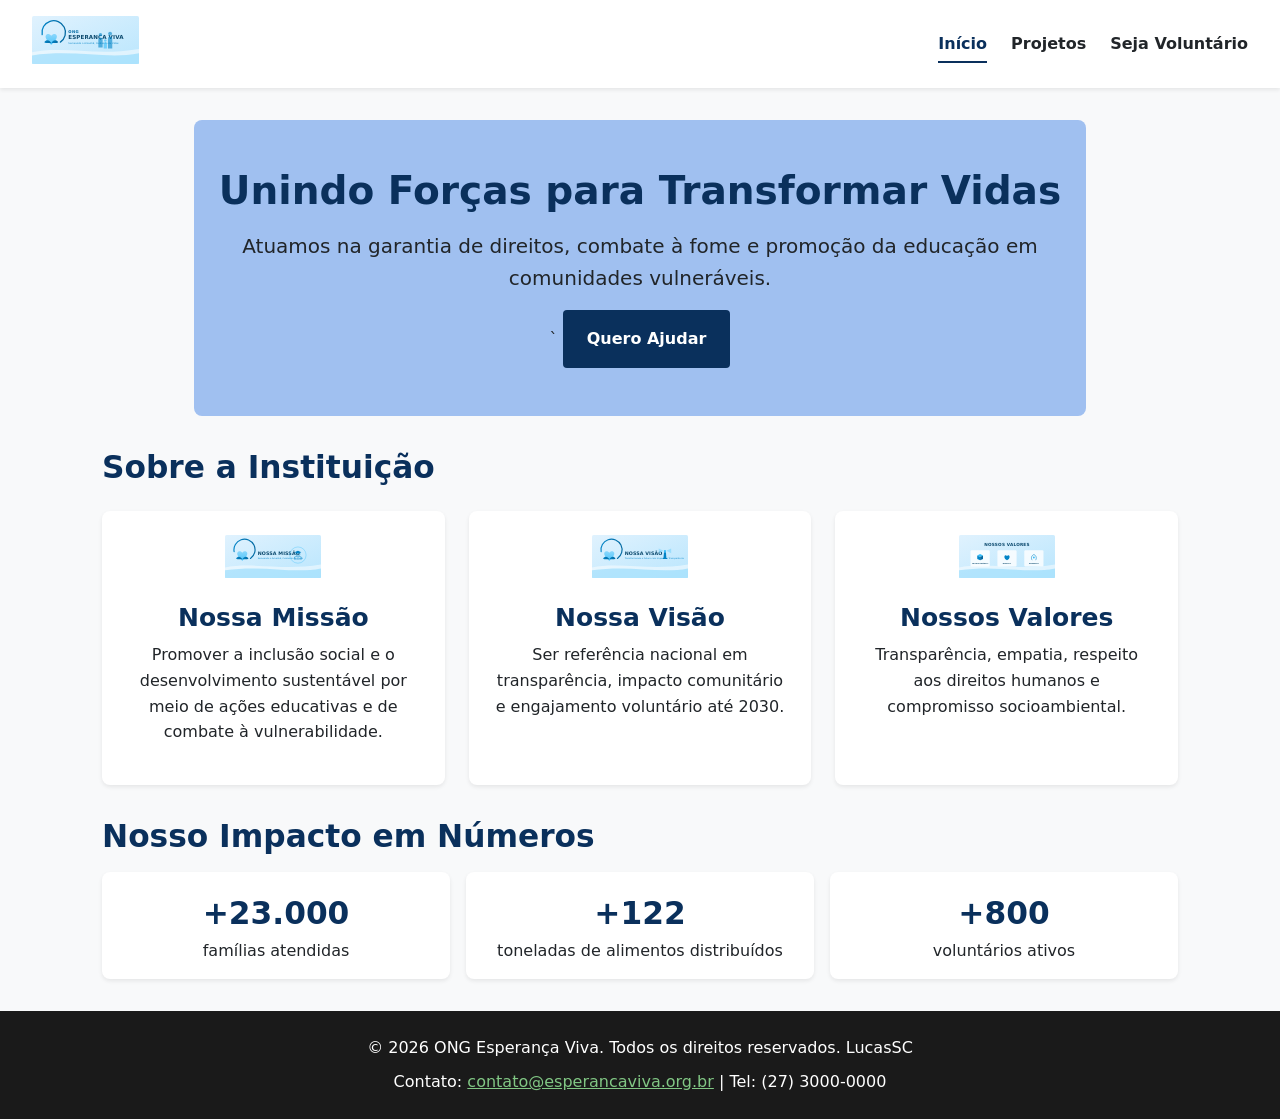
<file: index.html>
<!DOCTYPE html>
<html lang="pt-BR">
<head>
  <meta charset="UTF-8">
  <meta name="viewport" content="width=device-width, initial-scale=1.0">
  <meta name="description" content="ONG Esperança Viva - Transformando vidas por meio da solidariedade e ação comunitária.">
  <title>ONG Esperança Viva - Início</title>
  <link rel="stylesheet" href="css/style.css">
</head>
<body>

  <header>
    <div class="logo">
      <a href="index.html">
        <img src="img/logo.svg" alt="Logotipo da ONG Esperança Viva">
      </a>
    </div>
    <nav aria-label="Navegação Principal">
      <ul>
        <li><a href="index.html" aria-current="page">Início</a></li>
        <li><a href="projetos.html">Projetos</a></li>
        <li><a href="cadastro.html">Seja Voluntário</a></li>
      </ul>
    </nav>
  </header>

  <main>
    <section class="hero">
      <h1>Unindo Forças para Transformar Vidas</h1>
      <p>Atuamos na garantia de direitos, combate à fome e promoção da educação em comunidades vulneráveis.</p>`
      <br>
      <a href="cadastro.html" class="btn-primary">Quero Ajudar</a>
    </section>

    <section class="sobre">
      <h2>Sobre a Instituição</h2><br>
      <article>
        <img src="img/missão.svg" alt="Ilustração representando a Missão da ONG Esperança Viva">
        <h3>Nossa Missão</h3>
        <p>Promover a inclusão social e o desenvolvimento sustentável por meio de ações educativas e de combate à vulnerabilidade.</p>
        <br>
      </article>
      <article>
        <img src="img/visão.svg" alt="Ilustração representando a visão da ONG Esperança Viva">
        <h3>Nossa Visão</h3>
        <p>Ser referência nacional em transparência, impacto comunitário e engajamento voluntário até 2030.</p>
      </article>
      <br>
      <article>
        <img src="img/valores.svg" alt="Ilustração representando os Valores da ONG Esperança Viva">
        <h3>Nossos Valores</h3>
        <p>Transparência, empatia, respeito aos direitos humanos e compromisso socioambiental.</p>
      </article>
    <br>
    </section>

    <section class="impacto">
      <h2>Nosso Impacto em Números</h2>
      <ul>
        <li><strong>+23.000</strong> famílias atendidas</li>
        <li><strong>+122</strong> toneladas de alimentos distribuídos</li>
        <li><strong>+800</strong> voluntários ativos</li>
      </ul>
    </section>
  </main>

  <footer>
    <div class="footer-info">
      <p>&copy; 2026 ONG Esperança Viva. Todos os direitos reservados. LucasSC
      </p>
      <address>
        Contato: <a href="mailto:contato@esperancaviva.org.br">contato@esperancaviva.org.br</a> | Tel: (27) 3000-0000
      </address>
    </div>
  </footer>

</body>
</html>
</file>
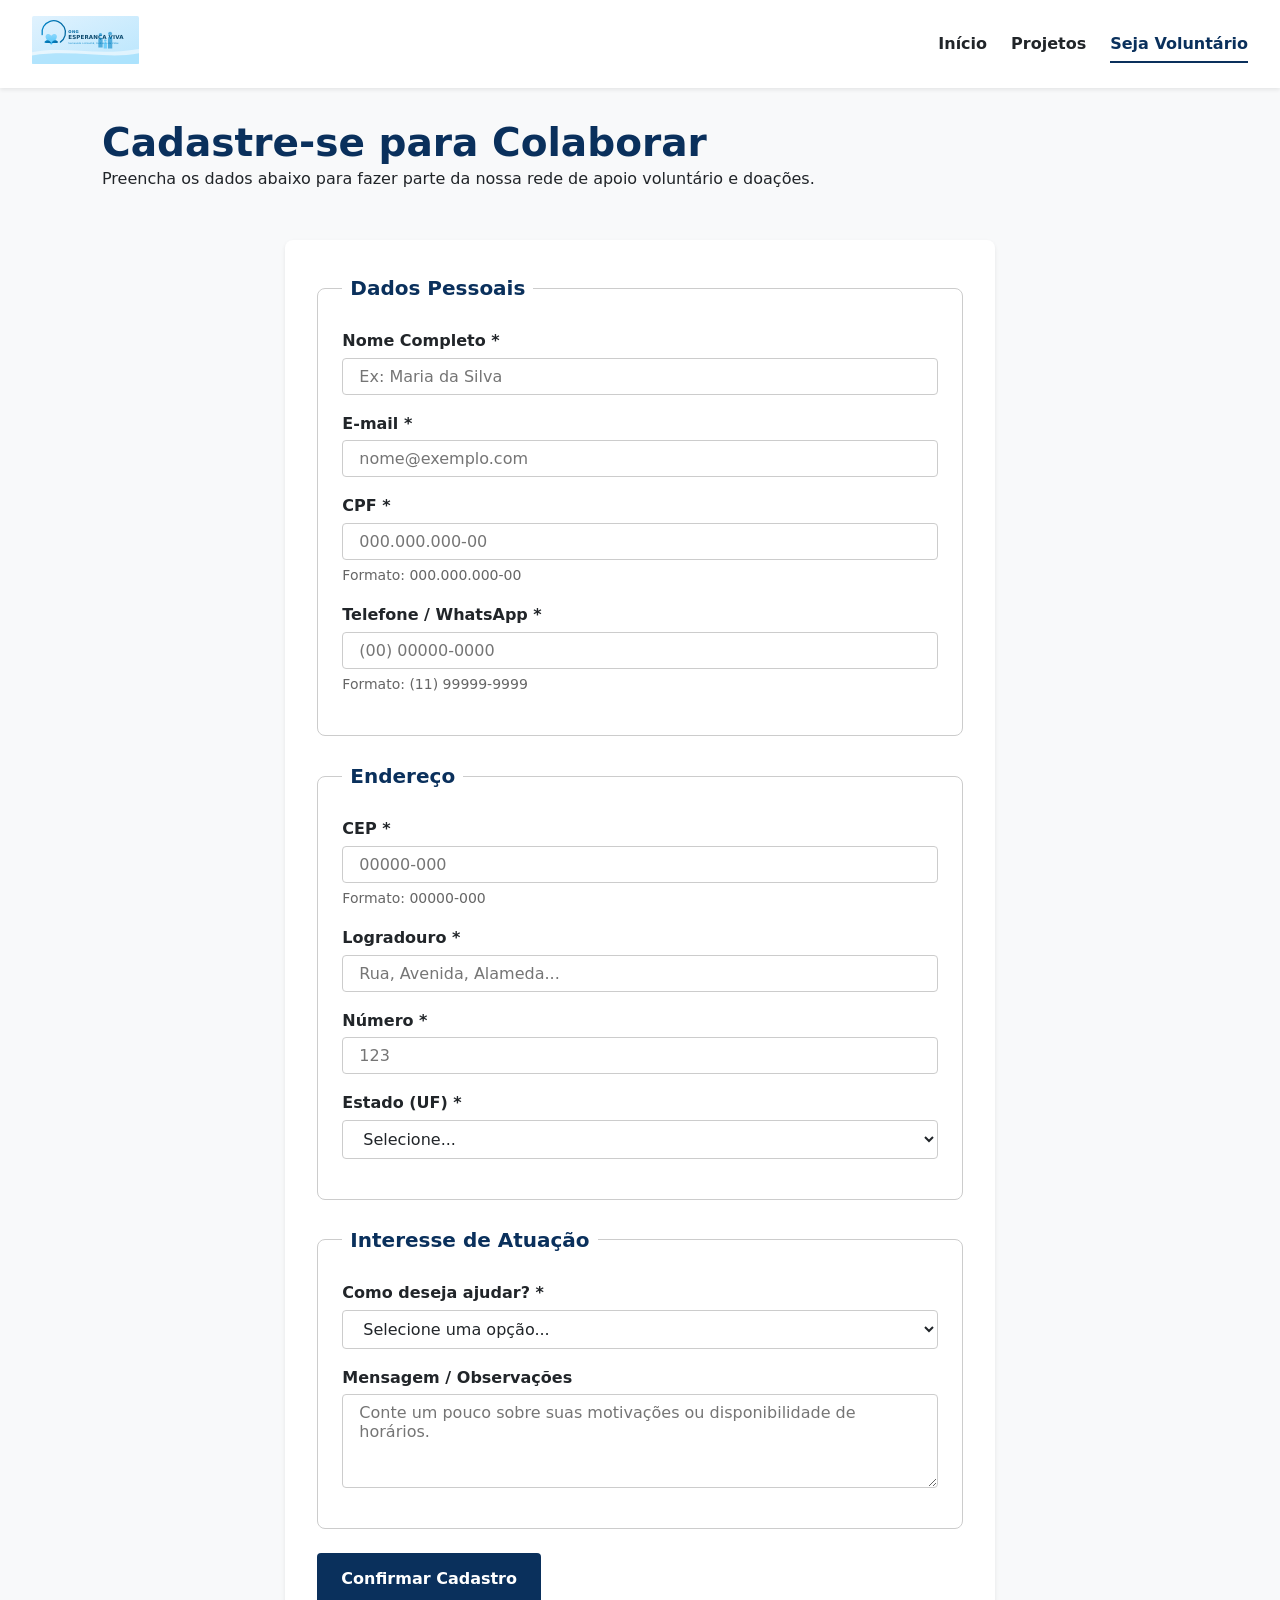
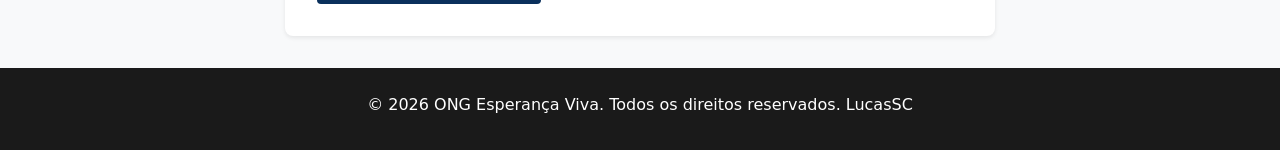
<file: cadastro.html>
<!DOCTYPE html>
<html lang="pt-BR">
<head>
  <meta charset="UTF-8">
  <meta name="viewport" content="width=device-width, initial-scale=1.0">
  <meta name="description" content="Faça seu cadastro de voluntário ou doador na ONG Esperança Viva.">
  <title>Junte-se a Nós - ONG Esperança Viva</title>
  <link rel="stylesheet" href="css/style.css">
</head>
<body>

  <header>
    <div class="logo">
      <a href="index.html">
        <img src="img/logo.svg" alt="Logotipo da ONG Esperança Viva">
      </a>
    </div>
    <nav aria-label="Navegação Principal">
      <ul>
        <li><a href="index.html">Início</a></li>
        <li><a href="projetos.html">Projetos</a></li>
        <li><a href="cadastro.html" aria-current="page">Seja Voluntário</a></li>
      </ul>
    </nav>
  </header>

  <main>
    <section>
      <h1>Cadastre-se para Colaborar</h1>
      <p>Preencha os dados abaixo para fazer parte da nossa rede de apoio voluntário e doações.</p>
    </section>

    <!-- Corrigido: Trocado de <section> para <div> para passar no W3C -->
    <div class="form-container">
      <form action="/enviar-cadastro" method="POST" id="formCadastro" novalidate>
        
        <fieldset>
          <legend>Dados Pessoais</legend>

          <div class="field-group">
            <label for="nome">Nome Completo *</label>
            <input type="text" id="nome" name="nome" required minlength="3" maxlength="100" placeholder="Ex: Maria da Silva" autocomplete="name">
          </div>

          <div class="field-group">
            <label for="email">E-mail *</label>
            <input type="email" id="email" name="email" required placeholder="nome@exemplo.com" autocomplete="email">
          </div>

          <div class="field-group">
            <label for="cpf">CPF *</label>
            <input type="text" id="cpf" name="cpf" required pattern="\d{3}\.\d{3}\.\d{3}-\d{2}" placeholder="000.000.000-00" maxlength="14" inputmode="numeric">
            <small>Formato: 000.000.000-00</small>
          </div>

          <div class="field-group">
            <label for="telefone">Telefone / WhatsApp *</label>
            <input type="tel" id="telefone" name="telefone" required pattern="\(\d{2}\) \d{4,5}-\d{4}" placeholder="(00) 00000-0000" maxlength="15" inputmode="tel">
            <small>Formato: (11) 99999-9999</small>
          </div>
        </fieldset>

        <fieldset>
          <legend>Endereço</legend>

          <div class="field-group">
            <label for="cep">CEP *</label>
            <input type="text" id="cep" name="cep" required pattern="\d{5}-\d{3}" placeholder="00000-000" maxlength="9" inputmode="numeric">
            <small>Formato: 00000-000</small>
          </div>

          <div class="field-group">
            <label for="logradouro">Logradouro *</label>
            <input type="text" id="logradouro" name="logradouro" required placeholder="Rua, Avenida, Alameda...">
          </div>

          <div class="field-group">
            <label for="numero">Número *</label>
            <input type="text" id="numero" name="numero" required placeholder="123">
          </div>

          <div class="field-group">
            <label for="estado">Estado (UF) *</label>
            <select id="estado" name="estado" required>
              <option value="">Selecione...</option>
              <option value="SP">São Paulo</option>
              <option value="RJ">Rio de Janeiro</option>
              <option value="MG">Minas Gerais</option>
              <option value="ES">Espírito Santo</option>
            </select>
          </div>
        </fieldset>

        <fieldset>
          <legend>Interesse de Atuação</legend>

          <div class="field-group">
            <label for="perfil">Como deseja ajudar? *</label>
            <select id="perfil" name="perfil" required>
              <option value="">Selecione uma opção...</option>
              <option value="voluntario">Voluntariado Presencial</option>
              <option value="mentor">Mentoria Online</option>
              <option value="doador">Doador Recorrente</option>
            </select>
          </div>

          <div class="field-group">
            <label for="mensagem">Mensagem / Observações</label>
            <textarea id="mensagem" name="mensagem" rows="4" placeholder="Conte um pouco sobre suas motivações ou disponibilidade de horários."></textarea>
          </div>
        </fieldset>

        <button type="submit" class="btn-submit">Confirmar Cadastro</button>

      </form>
    </div>
  </main>

  <footer>
    <div class="footer-info">
      <p>&copy; 2026 ONG Esperança Viva. Todos os direitos reservados. LucasSC</p>
    </div>
  </footer>

  <script src="js/masks.js"></script>
</body>
</html>
</file>
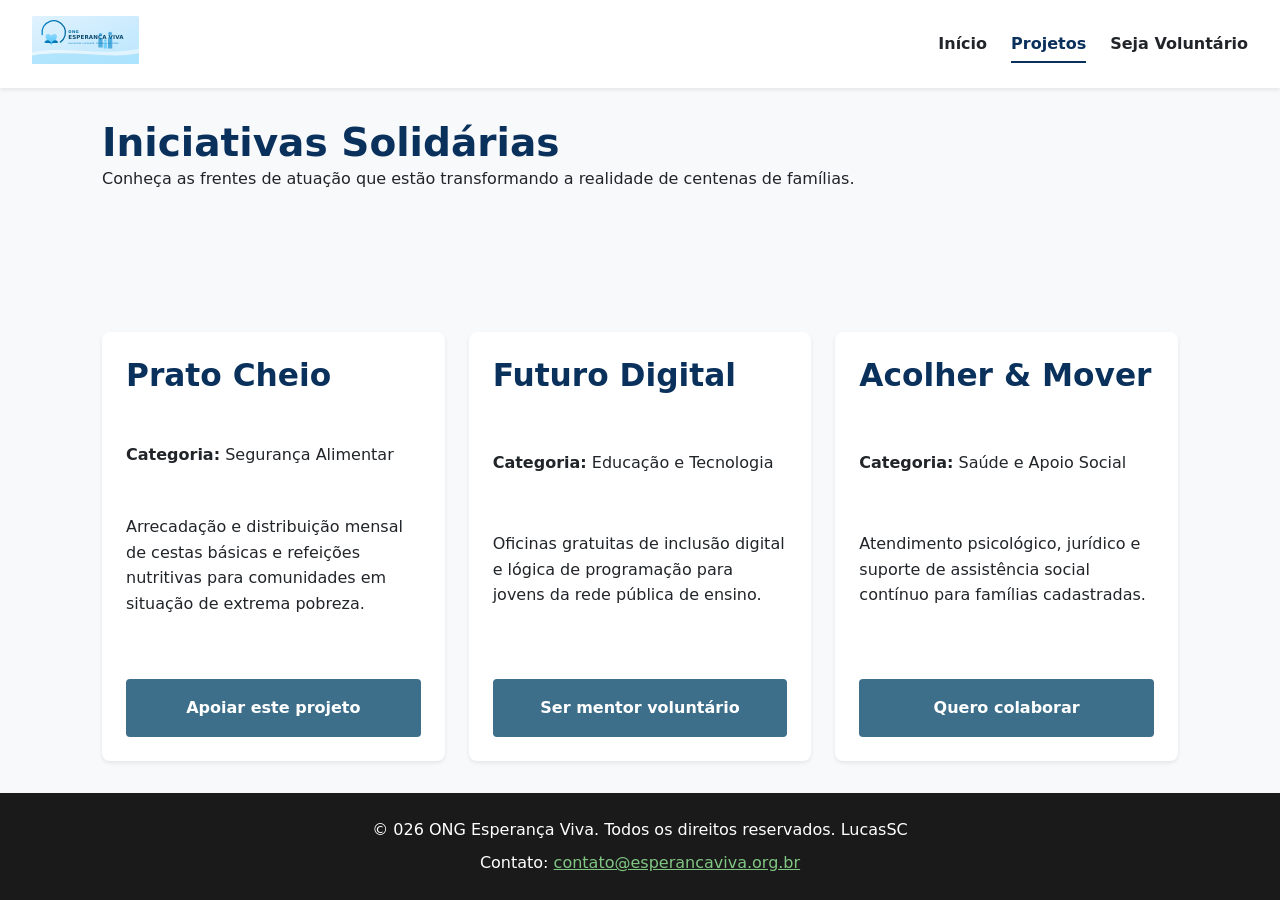
<file: projetos.html>
<!DOCTYPE html>
<html lang="pt-BR">
<head>
  <meta charset="UTF-8">
  <meta name="viewport" content="width=device-width, initial-scale=1.0">
  <meta name="description" content="Conheça os projetos sociais e iniciativas solidárias da ONG Esperança Viva.">
  <title>Projetos - ONG Esperança Viva</title>
  <link rel="stylesheet" href="css/style.css">
</head>
<body>

  <header>
    <div class="logo">
      <a href="index.html">
        <img src="img/logo.svg" alt="Logotipo da ONG Esperança Viva">
      </a>
    </div>
    <nav aria-label="Navegação Principal">
      <ul>
        <li><a href="index.html">Início</a></li>
        <li><a href="projetos.html" aria-current="page">Projetos</a></li>
        <li><a href="cadastro.html">Seja Voluntário</a></li>
      </ul>
    </nav>
  </header>

  <main>
    <section>
      <h1>Iniciativas Solidárias</h1>
      <p>Conheça as frentes de atuação que estão transformando a realidade de centenas de famílias.</p>
    </section>

    <div class="projetos-lista">
      <article class="card-projeto">
        <h2>Prato Cheio</h2>
        <p><strong>Categoria:</strong> Segurança Alimentar</p>
        <p>Arrecadação e distribuição mensal de cestas básicas e refeições nutritivas para comunidades em situação de extrema pobreza.</p>
        <a href="cadastro.html" class="btn-secondary">Apoiar este projeto</a>
      </article>

      <article class="card-projeto">
        <h2>Futuro Digital</h2>
        <p><strong>Categoria:</strong> Educação e Tecnologia</p>
        <p>Oficinas gratuitas de inclusão digital e lógica de programação para jovens da rede pública de ensino.</p>
        <a href="cadastro.html" class="btn-secondary">Ser mentor voluntário</a>
      </article>

      <article class="card-projeto">
        <h2>Acolher & Mover</h2>
        <p><strong>Categoria:</strong> Saúde e Apoio Social</p>
        <p>Atendimento psicológico, jurídico e suporte de assistência social contínuo para famílias cadastradas.</p>
        <a href="cadastro.html" class="btn-secondary">Quero colaborar</a>
      </article>
    </div>
  </main>

  <footer>
    <div class="footer-info">
      <p>&copy; 026 ONG Esperança Viva. Todos os direitos reservados. LucasSC</p>
      <address>
        Contato: <a href="mailto:contato@esperancaviva.org.br">contato@esperancaviva.org.br</a>
      </address>
    </div>
  </footer>

</body>
</html>
</file>
<file: css/style.css>
/* ==========================================================
   DESIGN SYSTEM – Esperança Viva
   ========================================================== */
:root {
  /* ---------- Cores primárias ---------- */
  --primary-color: #0a305c;     /* azul-marinho: marca, títulos, botões */
  --primary-hover: #1d4f8c;     /* hover dos botões primários */
  --secondary-color: #3d6f8a;   /* botões secundários */
  --accent-color: #a0c0f0;      /* fundo de destaque (hero) */

  /* ---------- Neutros ---------- */
  --bg-color: #f8f9fa;          /* fundo da página */
  --surface-color: #ffffff;     /* cards, formulário, cabeçalho */
  --text-color: #212529;        /* texto principal */
  --text-muted: #666666;        /* textos de apoio */
  --border-color: #cccccc;      /* bordas de campos */
  --footer-bg: #1a1a1a;         /* rodapé */

  /* ---------- Feedback ---------- */
  --error-color: #d32f2f;
  --success-color: #81c784;

  /* ---------- Tipografia (escala 1.25) ---------- */
  --font-family: 'Segoe UI', system-ui, -apple-system, sans-serif;
  --font-size-sm: 0.875rem;     /* 14px */
  --font-size-base: 1rem;       /* 16px */
  --font-size-lg: 1.25rem;      /* 20px */
  --font-size-xl: 1.563rem;     /* 25px */
  --font-size-2xl: 1.953rem;    /* 31px */
  --font-size-3xl: 2.441rem;    /* 39px */
  --line-height: 1.6;

  /* ---------- Espaçamentos (base 8px) ---------- */
  --space-1: 0.25rem;           /* 4px  */
  --space-2: 0.5rem;            /* 8px  */
  --space-3: 1rem;              /* 16px */
  --space-4: 1.5rem;            /* 24px */
  --space-5: 2rem;              /* 32px */
  --space-6: 3rem;              /* 48px */

  /* ---------- Outros tokens ---------- */
  --radius-sm: 4px;
  --radius-md: 8px;
  --shadow: 0 2px 4px rgba(0, 0, 0, 0.08);
  --transition: 0.2s ease;
}

/* ==========================================================
   RESET E BASE
   ========================================================== */
* {
  box-sizing: border-box;
  margin: 0;
  padding: 0;
}

body {
  font-family: var(--font-family);
  font-size: var(--font-size-base);
  line-height: var(--line-height);
  color: var(--text-color);
  background-color: var(--bg-color);
  display: flex;
  flex-direction: column;
  min-height: 100vh;
}

h1 { font-size: var(--font-size-2xl); line-height: 1.2; }  /* celular; cresce no tablet */
h2 { font-size: var(--font-size-2xl); line-height: 1.25; margin-bottom: var(--space-3); }
h3 { font-size: var(--font-size-xl);  line-height: 1.3;  margin-bottom: var(--space-2); }
p  { font-size: var(--font-size-base); margin-bottom: var(--space-3); }

h1, h2, h3 { color: var(--primary-color); }

a:focus-visible,
button:focus-visible {
  outline: 3px solid var(--primary-hover);
  outline-offset: 2px;
}

/* ==========================================================
   CABEÇALHO E NAVEGAÇÃO (Flexbox) – mobile first
   ========================================================== */
header {
  background-color: var(--surface-color);
  box-shadow: var(--shadow);
  padding: var(--space-3);
  display: flex;
  flex-direction: column;        /* celular: logo em cima, menu embaixo */
  align-items: center;
  gap: var(--space-3);
}

header .logo img {
  height: 48px;
  width: auto;
}

nav ul {
  display: flex;
  flex-direction: column;
  align-items: center;
  list-style: none;
  gap: var(--space-2);
}

nav a {
  text-decoration: none;
  color: var(--text-color);
  font-weight: 600;
  padding: var(--space-2) 0;
  border-bottom: 2px solid transparent;
  transition: color var(--transition), border-color var(--transition);
}

nav a[aria-current="page"],
nav a:hover {
  color: var(--primary-color);
  border-bottom-color: var(--primary-color);
}

/* ==========================================================
   LAYOUT MACRO – GRID DE 12 COLUNAS
   O <main> de todas as páginas é um grid de 12 colunas.
   Por padrão (celular) cada bloco ocupa as 12 colunas.
   ========================================================== */
main {
  flex: 1;
  width: 100%;
  max-width: 1140px;
  margin: var(--space-5) auto;
  padding: 0 var(--space-3);
  display: grid;
  grid-template-columns: repeat(12, 1fr);
  column-gap: var(--space-4);
  row-gap: var(--space-5);
}

main > * {
  grid-column: 1 / -1;           /* ocupa da coluna 1 até a 12 */
  min-width: 0;
}

/* ---------- Hero ---------- */
.hero {
  background-color: var(--accent-color);
  padding: var(--space-5) var(--space-3);
  border-radius: var(--radius-md);
  text-align: center;
}

.hero h1 {
  margin-bottom: var(--space-3);
}

.hero p {
  font-size: var(--font-size-lg);
}

.hero br {
  display: none;
}

/* ---------- Sobre: sub-grid de 12 colunas ---------- */
.sobre {
  display: grid;
  grid-template-columns: repeat(12, 1fr);
  gap: var(--space-4);
}

.sobre > h2 {
  grid-column: 1 / -1;
  margin-bottom: 0;
}

.sobre > br,
.sobre article br {
  display: none;
}

.sobre article {
  grid-column: span 12;          /* celular: 1 por linha */
  background: var(--surface-color);
  padding: var(--space-4);
  border-radius: var(--radius-md);
  box-shadow: var(--shadow);
  text-align: center;
}

.sobre article img {
  width: 96px;
  height: auto;
  margin-bottom: var(--space-3);
}

/* ---------- Impacto (Flexbox interno) ---------- */
.impacto ul {
  list-style: none;
  display: flex;
  flex-wrap: wrap;
  gap: var(--space-3);
  margin-top: var(--space-3);
}

.impacto li {
  flex: 1 1 100%;                /* celular: 1 por linha */
  background: var(--surface-color);
  padding: var(--space-3);
  border-radius: var(--radius-md);
  text-align: center;
  box-shadow: var(--shadow);
}

.impacto strong {
  display: block;
  font-size: var(--font-size-2xl);
  color: var(--primary-color);
}

/* ---------- Lista de projetos: grid de 12 colunas ---------- */
.projetos-lista {
  display: grid;
  grid-template-columns: repeat(12, 1fr);
  gap: var(--space-4);
}

.card-projeto {
  grid-column: span 12;          /* celular: 1 card por linha */
  background: var(--surface-color);
  padding: var(--space-4);
  border-radius: var(--radius-md);
  box-shadow: var(--shadow);
  display: flex;
  flex-direction: column;
  justify-content: space-between;
}

/* ==========================================================
   BOTÕES
   ========================================================== */
.btn-primary,
.btn-secondary,
.btn-submit {
  display: inline-block;
  padding: var(--space-3) var(--space-4);
  border-radius: var(--radius-sm);
  font-family: inherit;
  font-size: var(--font-size-base);
  font-weight: bold;
  text-align: center;
  text-decoration: none;
  border: none;
  cursor: pointer;
  color: var(--surface-color);
  transition: background-color var(--transition);
}

.btn-primary,
.btn-submit {
  background-color: var(--primary-color);
}

.btn-primary:hover,
.btn-submit:hover {
  background-color: var(--primary-hover);
}

.btn-secondary {
  background-color: var(--secondary-color);
  margin-top: var(--space-3);
}

.btn-secondary:hover {
  background-color: var(--primary-color);
}

/* ==========================================================
   FORMULÁRIO
   ========================================================== */
form {
  background-color: var(--surface-color);
  padding: var(--space-3);
  border-radius: var(--radius-md);
  box-shadow: var(--shadow);
}

fieldset {
  border: 1px solid var(--border-color);
  padding: var(--space-4);
  margin-bottom: var(--space-4);
  border-radius: var(--radius-md);
}

legend {
  padding: 0 var(--space-2);
  font-size: var(--font-size-lg);
  font-weight: bold;
  color: var(--primary-color);
}

.field-group {
  display: flex;
  flex-direction: column;
  margin-bottom: var(--space-3);
}

.field-group label {
  margin-bottom: var(--space-1);
  font-weight: 600;
}

.field-group input,
.field-group select,
.field-group textarea {
  padding: var(--space-2) var(--space-3);
  border: 1px solid var(--border-color);
  border-radius: var(--radius-sm);
  font-family: inherit;
  font-size: var(--font-size-base);
  background-color: var(--surface-color);
  color: var(--text-color);
}

.field-group input:focus,
.field-group select:focus,
.field-group textarea:focus {
  outline: 2px solid var(--primary-color);
  border-color: transparent;
}

.field-group input:user-invalid,
.field-group select:user-invalid,
.field-group textarea:user-invalid {
  border-color: var(--error-color);
  outline-color: var(--error-color);
}

.btn-submit {
  width: 100%;                   /* celular: botão largura total */
}

small {
  color: var(--text-muted);
  font-size: var(--font-size-sm);
  margin-top: var(--space-1);
}

/* ==========================================================
   RODAPÉ
   ========================================================== */
footer {
  background-color: var(--footer-bg);
  color: var(--surface-color);
  padding: var(--space-4);
  text-align: center;
  margin-top: auto;
}

footer p {
  margin-bottom: var(--space-2);
}

footer a {
  color: var(--success-color);
}

footer address {
  font-style: normal;
}

/* ==========================================================
   BREAKPOINTS (mobile first) – 5 cenários
   base   : até 575px  – celulares pequenos
   576px  : celulares grandes
   768px  : tablets
   992px  : notebooks
   1200px : desktops
   1400px : desktops panorâmicos
   ========================================================== */

/* 1) Celulares grandes – 576px */
@media (min-width: 576px) {
  main {
    padding: 0 var(--space-4);
  }

  header {
    flex-direction: row;
    justify-content: space-between;
    padding: var(--space-3) var(--space-4);
  }

  nav ul {
    flex-direction: row;
    gap: var(--space-4);
  }

  .impacto li {
    flex: 1 1 calc(50% - var(--space-3));  /* 2 por linha */
  }

  form {
    padding: var(--space-4);
  }

  .btn-submit {
    width: auto;
  }
}

/* 2) Tablets – 768px */
@media (min-width: 768px) {
  h1 { font-size: var(--font-size-3xl); }

  .hero {
    padding: var(--space-6) var(--space-4);
  }

  .sobre article {
    grid-column: span 6;         /* 2 por linha */
  }

  .sobre article:last-of-type {
    grid-column: 1 / -1;         /* o 3º ocupa a linha inteira */
  }

  .card-projeto {
    grid-column: span 6;         /* 2 cards por linha */
  }

  .form-container {
    grid-column: 2 / span 10;    /* formulário em 10 colunas */
  }
}

/* 3) Notebooks – 992px */
@media (min-width: 992px) {
  header {
    padding: var(--space-3) var(--space-5);
  }

  .sobre article,
  .sobre article:last-of-type {
    grid-column: span 4;         /* 3 por linha */
  }

  .impacto li {
    flex: 1 1 0;                 /* 3 lado a lado */
  }

  .card-projeto {
    grid-column: span 4;         /* 3 cards por linha */
  }

  .form-container {
    grid-column: 3 / span 8;     /* formulário centralizado em 8 colunas */
  }

  form {
    padding: var(--space-5);
  }
}

/* 4) Desktops – 1200px */
@media (min-width: 1200px) {
  main {
    padding: 0 var(--space-5);
  }

  .hero {
    grid-column: 2 / span 10;    /* hero mais estreito e centralizado */
  }
}

/* 5) Desktops panorâmicos – 1400px */
@media (min-width: 1400px) {
  main {
    max-width: 1320px;
    column-gap: var(--space-5);
  }

  .hero {
    padding: var(--space-6) var(--space-5);
  }

  .hero p {
    font-size: var(--font-size-xl);
  }
}

/* Acessibilidade: reduz animações se o usuário preferir */
@media (prefers-reduced-motion: reduce) {
  * {
    transition: none !important;
  }
}
</file>
